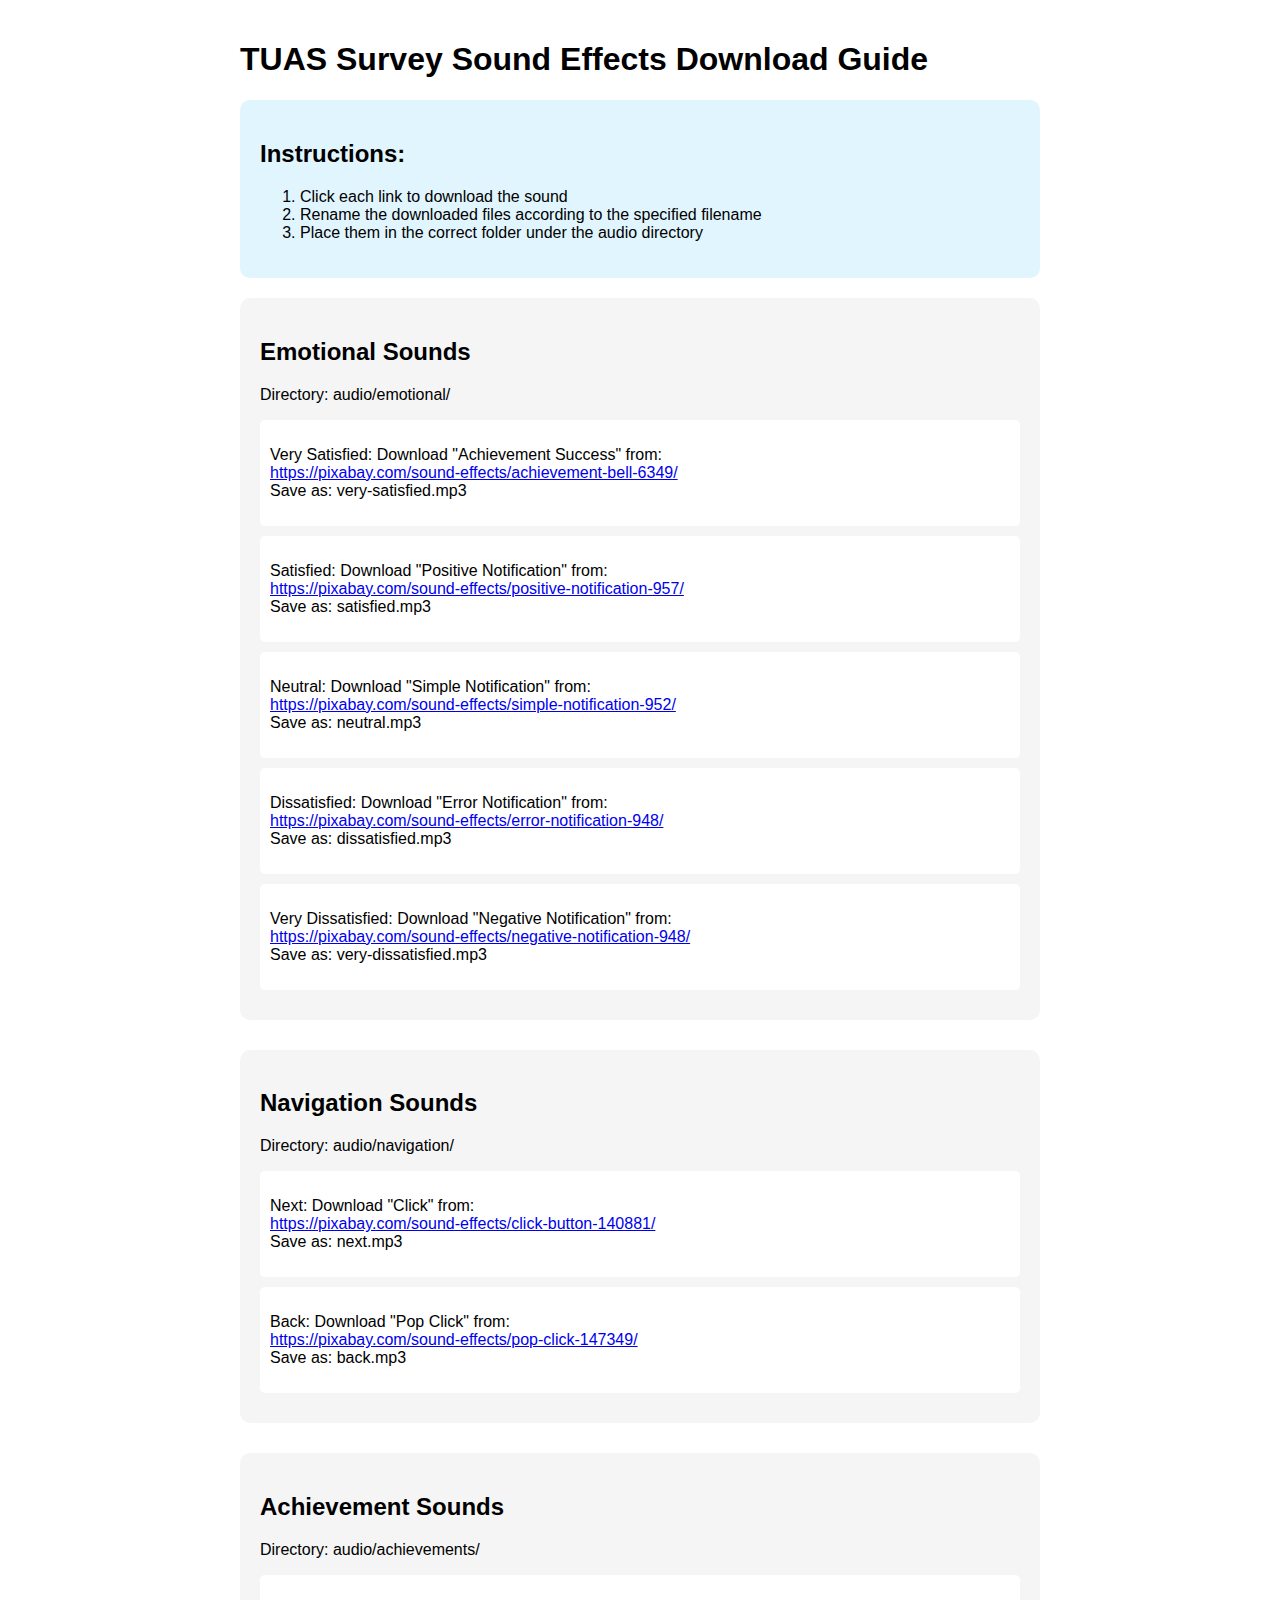
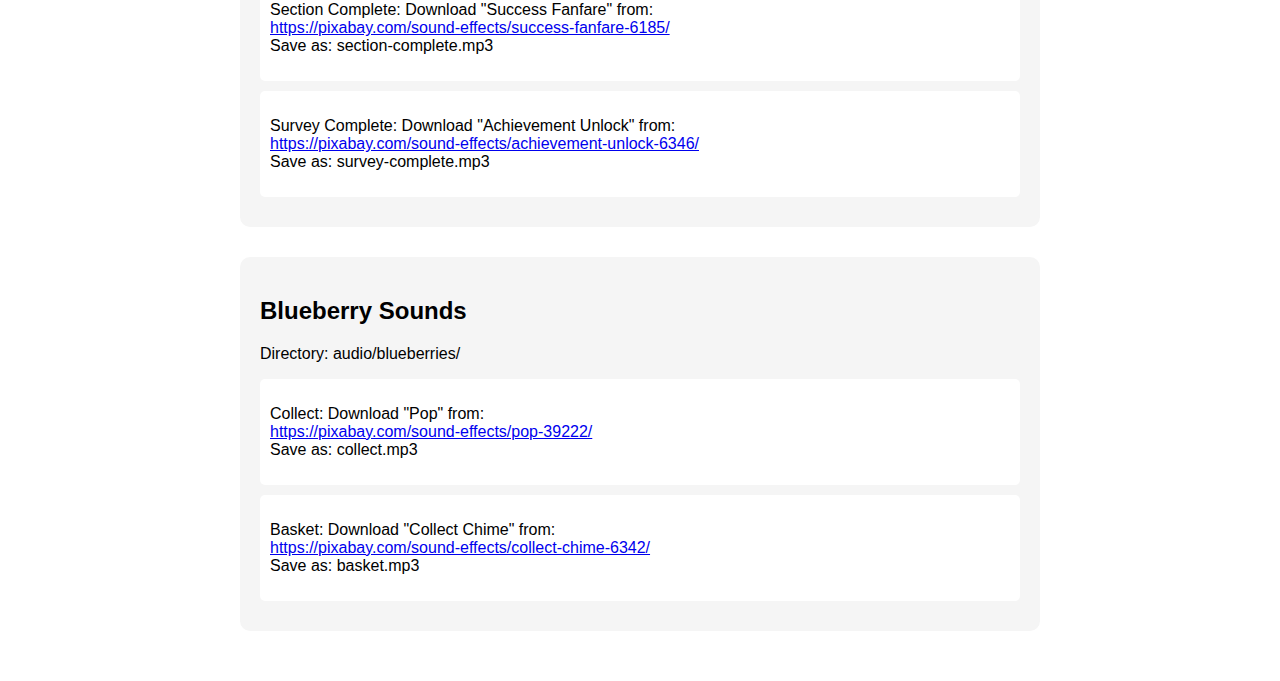
<file: download-sounds.html>
<!DOCTYPE html>
<html>
<head>
    <title>Download Survey Sounds</title>
    <style>
        body {
            font-family: Arial, sans-serif;
            max-width: 800px;
            margin: 0 auto;
            padding: 20px;
        }
        .sound-category {
            margin-bottom: 30px;
            padding: 20px;
            background: #f5f5f5;
            border-radius: 10px;
        }
        .sound-item {
            margin: 10px 0;
            padding: 10px;
            background: white;
            border-radius: 5px;
        }
        .instructions {
            background: #e1f5fe;
            padding: 20px;
            border-radius: 10px;
            margin-bottom: 20px;
        }
    </style>
</head>
<body>
    <h1>TUAS Survey Sound Effects Download Guide</h1>
    
    <div class="instructions">
        <h2>Instructions:</h2>
        <ol>
            <li>Click each link to download the sound</li>
            <li>Rename the downloaded files according to the specified filename</li>
            <li>Place them in the correct folder under the audio directory</li>
        </ol>
    </div>

    <div class="sound-category">
        <h2>Emotional Sounds</h2>
        <p>Directory: audio/emotional/</p>
        <div class="sound-item">
            <p>Very Satisfied: Download "Achievement Success" from:<br>
            <a href="https://pixabay.com/sound-effects/achievement-bell-6349/" target="_blank">https://pixabay.com/sound-effects/achievement-bell-6349/</a><br>
            Save as: very-satisfied.mp3</p>
        </div>
        <div class="sound-item">
            <p>Satisfied: Download "Positive Notification" from:<br>
            <a href="https://pixabay.com/sound-effects/positive-notification-957/" target="_blank">https://pixabay.com/sound-effects/positive-notification-957/</a><br>
            Save as: satisfied.mp3</p>
        </div>
        <div class="sound-item">
            <p>Neutral: Download "Simple Notification" from:<br>
            <a href="https://pixabay.com/sound-effects/simple-notification-952/" target="_blank">https://pixabay.com/sound-effects/simple-notification-952/</a><br>
            Save as: neutral.mp3</p>
        </div>
        <div class="sound-item">
            <p>Dissatisfied: Download "Error Notification" from:<br>
            <a href="https://pixabay.com/sound-effects/error-notification-948/" target="_blank">https://pixabay.com/sound-effects/error-notification-948/</a><br>
            Save as: dissatisfied.mp3</p>
        </div>
        <div class="sound-item">
            <p>Very Dissatisfied: Download "Negative Notification" from:<br>
            <a href="https://pixabay.com/sound-effects/negative-notification-948/" target="_blank">https://pixabay.com/sound-effects/negative-notification-948/</a><br>
            Save as: very-dissatisfied.mp3</p>
        </div>
    </div>

    <div class="sound-category">
        <h2>Navigation Sounds</h2>
        <p>Directory: audio/navigation/</p>
        <div class="sound-item">
            <p>Next: Download "Click" from:<br>
            <a href="https://pixabay.com/sound-effects/click-button-140881/" target="_blank">https://pixabay.com/sound-effects/click-button-140881/</a><br>
            Save as: next.mp3</p>
        </div>
        <div class="sound-item">
            <p>Back: Download "Pop Click" from:<br>
            <a href="https://pixabay.com/sound-effects/pop-click-147349/" target="_blank">https://pixabay.com/sound-effects/pop-click-147349/</a><br>
            Save as: back.mp3</p>
        </div>
    </div>

    <div class="sound-category">
        <h2>Achievement Sounds</h2>
        <p>Directory: audio/achievements/</p>
        <div class="sound-item">
            <p>Section Complete: Download "Success Fanfare" from:<br>
            <a href="https://pixabay.com/sound-effects/success-fanfare-6185/" target="_blank">https://pixabay.com/sound-effects/success-fanfare-6185/</a><br>
            Save as: section-complete.mp3</p>
        </div>
        <div class="sound-item">
            <p>Survey Complete: Download "Achievement Unlock" from:<br>
            <a href="https://pixabay.com/sound-effects/achievement-unlock-6346/" target="_blank">https://pixabay.com/sound-effects/achievement-unlock-6346/</a><br>
            Save as: survey-complete.mp3</p>
        </div>
    </div>

    <div class="sound-category">
        <h2>Blueberry Sounds</h2>
        <p>Directory: audio/blueberries/</p>
        <div class="sound-item">
            <p>Collect: Download "Pop" from:<br>
            <a href="https://pixabay.com/sound-effects/pop-39222/" target="_blank">https://pixabay.com/sound-effects/pop-39222/</a><br>
            Save as: collect.mp3</p>
        </div>
        <div class="sound-item">
            <p>Basket: Download "Collect Chime" from:<br>
            <a href="https://pixabay.com/sound-effects/collect-chime-6342/" target="_blank">https://pixabay.com/sound-effects/collect-chime-6342/</a><br>
            Save as: basket.mp3</p>
        </div>
    </div>
</body>
</html>
</file>
